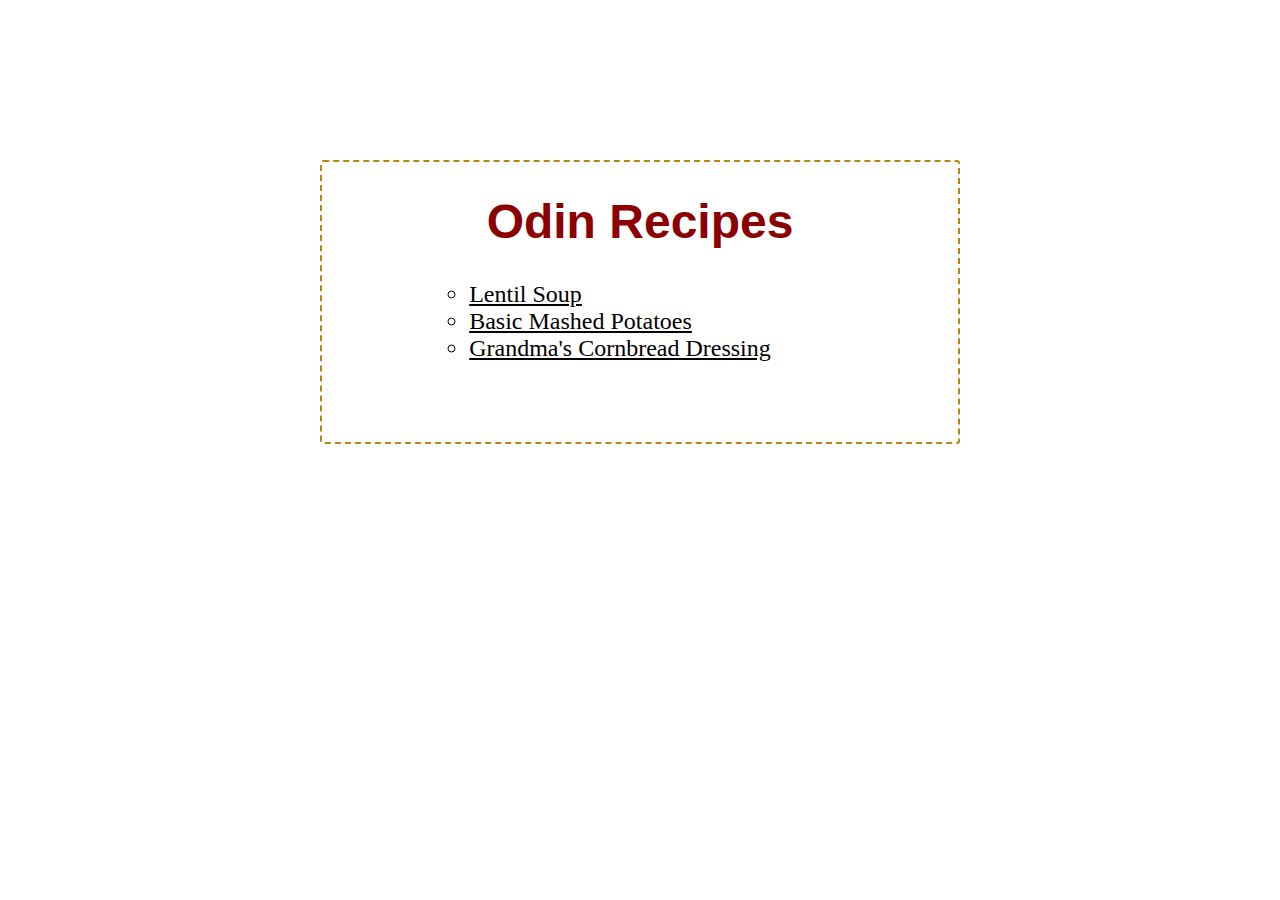
<file: index.html>
<!DOCTYPE html>
<html>
    <head>
        <meta charset="UTF-8">
        <link rel="stylesheet" href="./style.css">
    </head>
    <body>
        <h1>Odin Recipes</h1>
        <ul>
            <li><a href="./recipes/lentil-soup.html">Lentil Soup</a></li>
            <li><a href="./recipes/mashed-potatoes.html">Basic Mashed Potatoes</a></li>
            <li><a href="./recipes/cornbread.html">Grandma's Cornbread Dressing</a></li>
        </ul>
    </body>
</html>
</file>
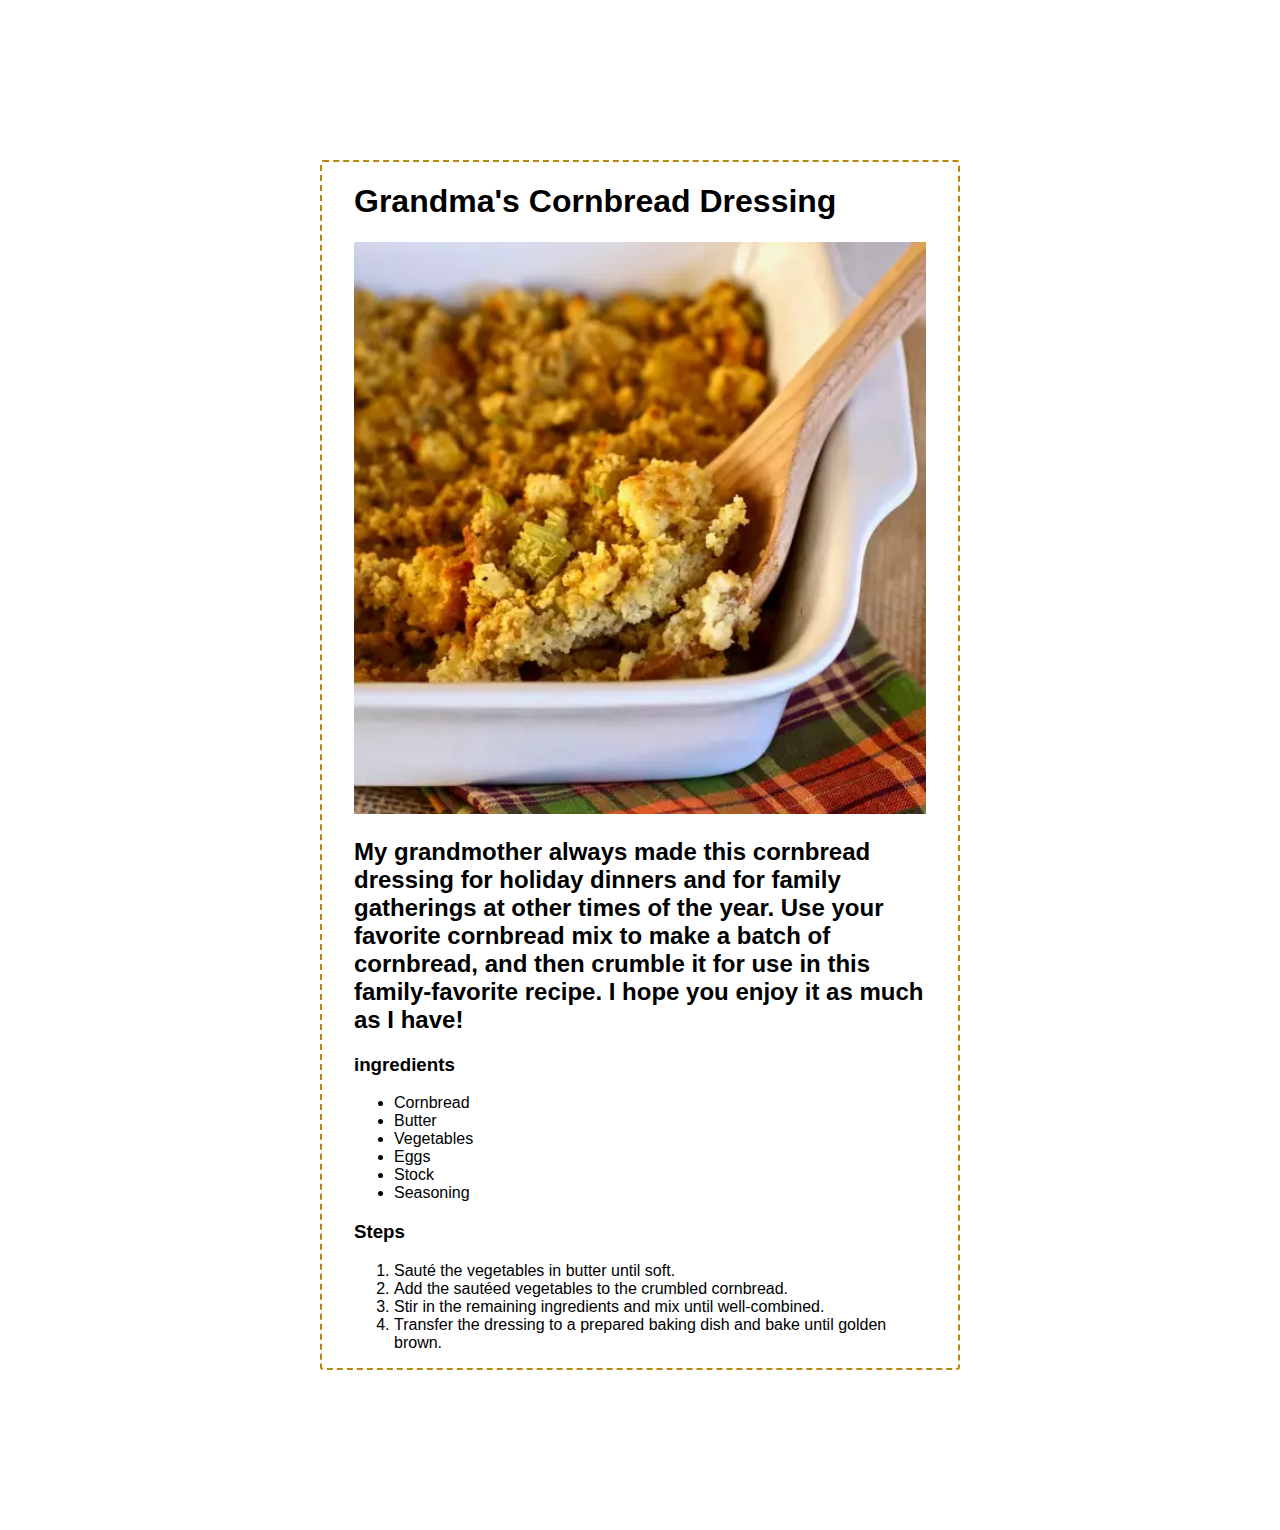
<file: recipes/cornbread.html>
<!DOCTYPE html>
<html>
    <head>
        <meta charset="UTF-8">
        <link rel="stylesheet" href="./style.css">
    </head>
    <body>
        <h1>Grandma's Cornbread Dressing</h1>
        <img src="./cornbread.webp">
        <h2>My grandmother always made this cornbread dressing for holiday dinners and for family gatherings at other times of the year. Use your favorite cornbread mix to make a batch of cornbread, and then crumble it for use in this family-favorite recipe. I hope you enjoy it as much as I have!</h2>
        <h3>ingredients</h3>
        <ul>
            <li>Cornbread</li>
            <li>Butter</li>
            <li>Vegetables</li>
            <li>Eggs</li>
            <li>Stock</li>
            <li>Seasoning</li>
        </ul>
        <h3>Steps</h3>
        <ol>
            <li>Sauté the vegetables in butter until soft.</li>
            <li>Add the sautéed vegetables to the crumbled cornbread.</li>
            <li>Stir in the remaining ingredients and mix until well-combined.</li>
            <li>Transfer the dressing to a prepared baking dish and bake until golden brown.</li>
        </ol>
    </body>
</html>
</file>
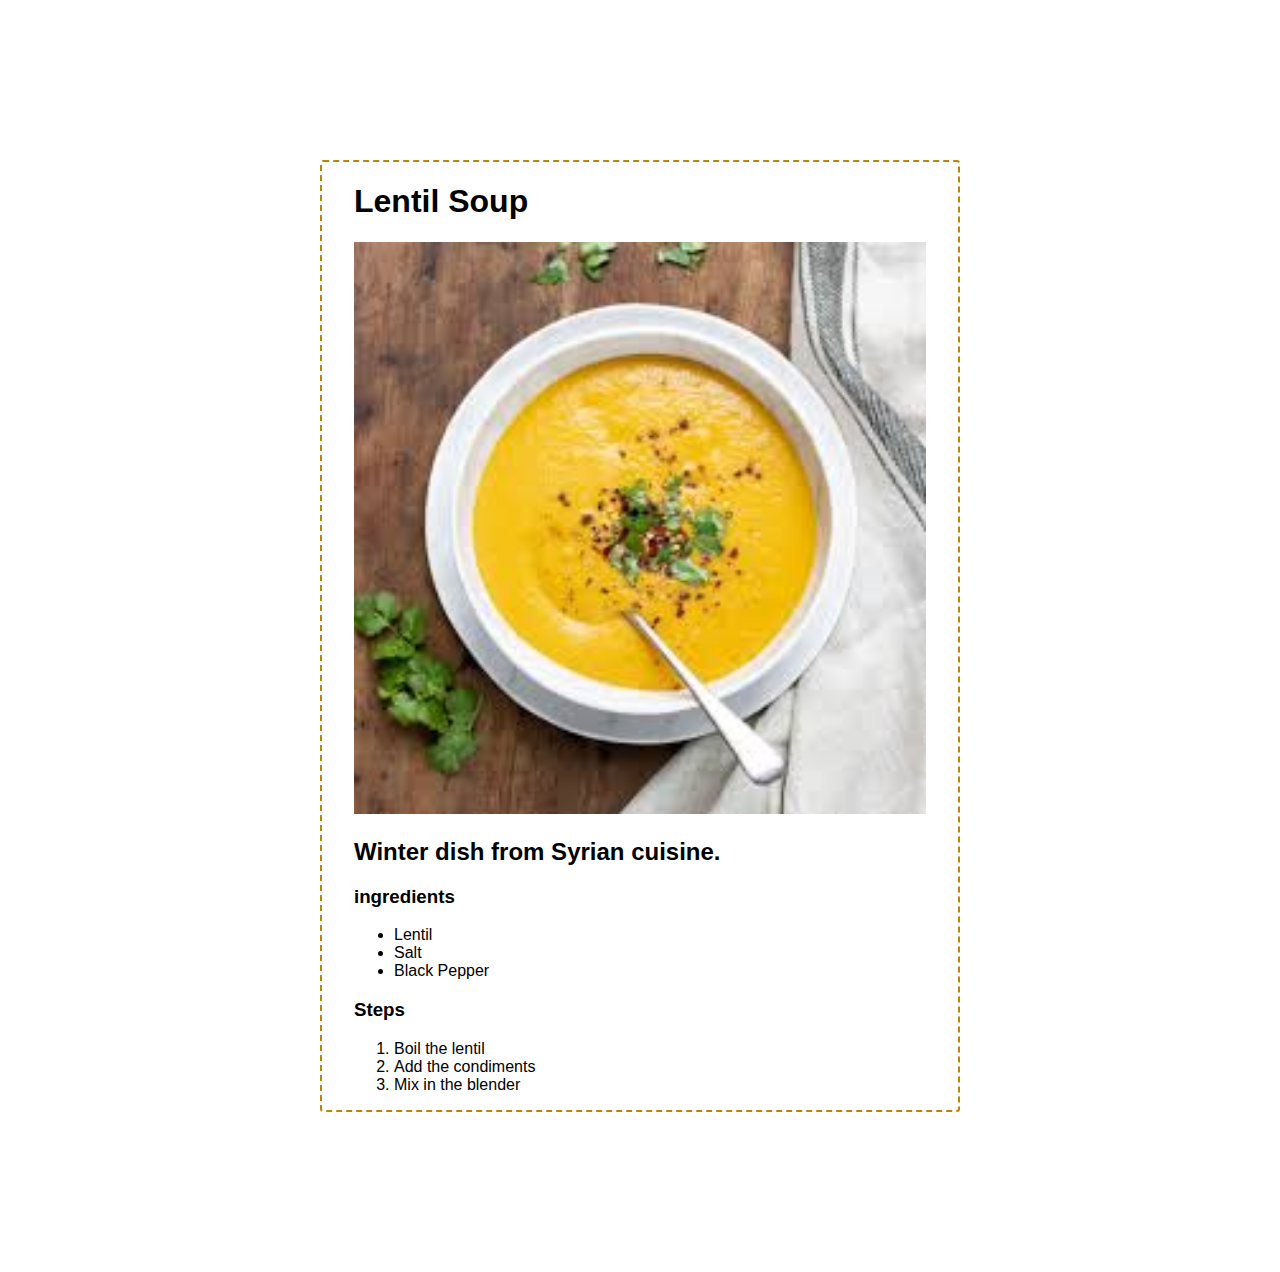
<file: recipes/lentil-soup.html>
<!DOCTYPE html>
<html>
    <head>
        <meta charset="UTF-8">
        <link rel="stylesheet" href="./style.css">
    </head>
    <body>
        <h1>Lentil Soup</h1>
        <img src="./lentil-soup.jpeg">
        <h2>Winter dish from Syrian cuisine.</h2>
        <h3>ingredients</h3>
        <ul>
            <li>Lentil</li>
            <li>Salt</li>
            <li>Black Pepper</li>
        </ul>
        <h3>Steps</h3>
        <ol>
            <li>Boil the lentil</li>
            <li>Add the condiments</li>
            <li>Mix in the blender</li>
        </ol>
    </body>
</html>
</file>
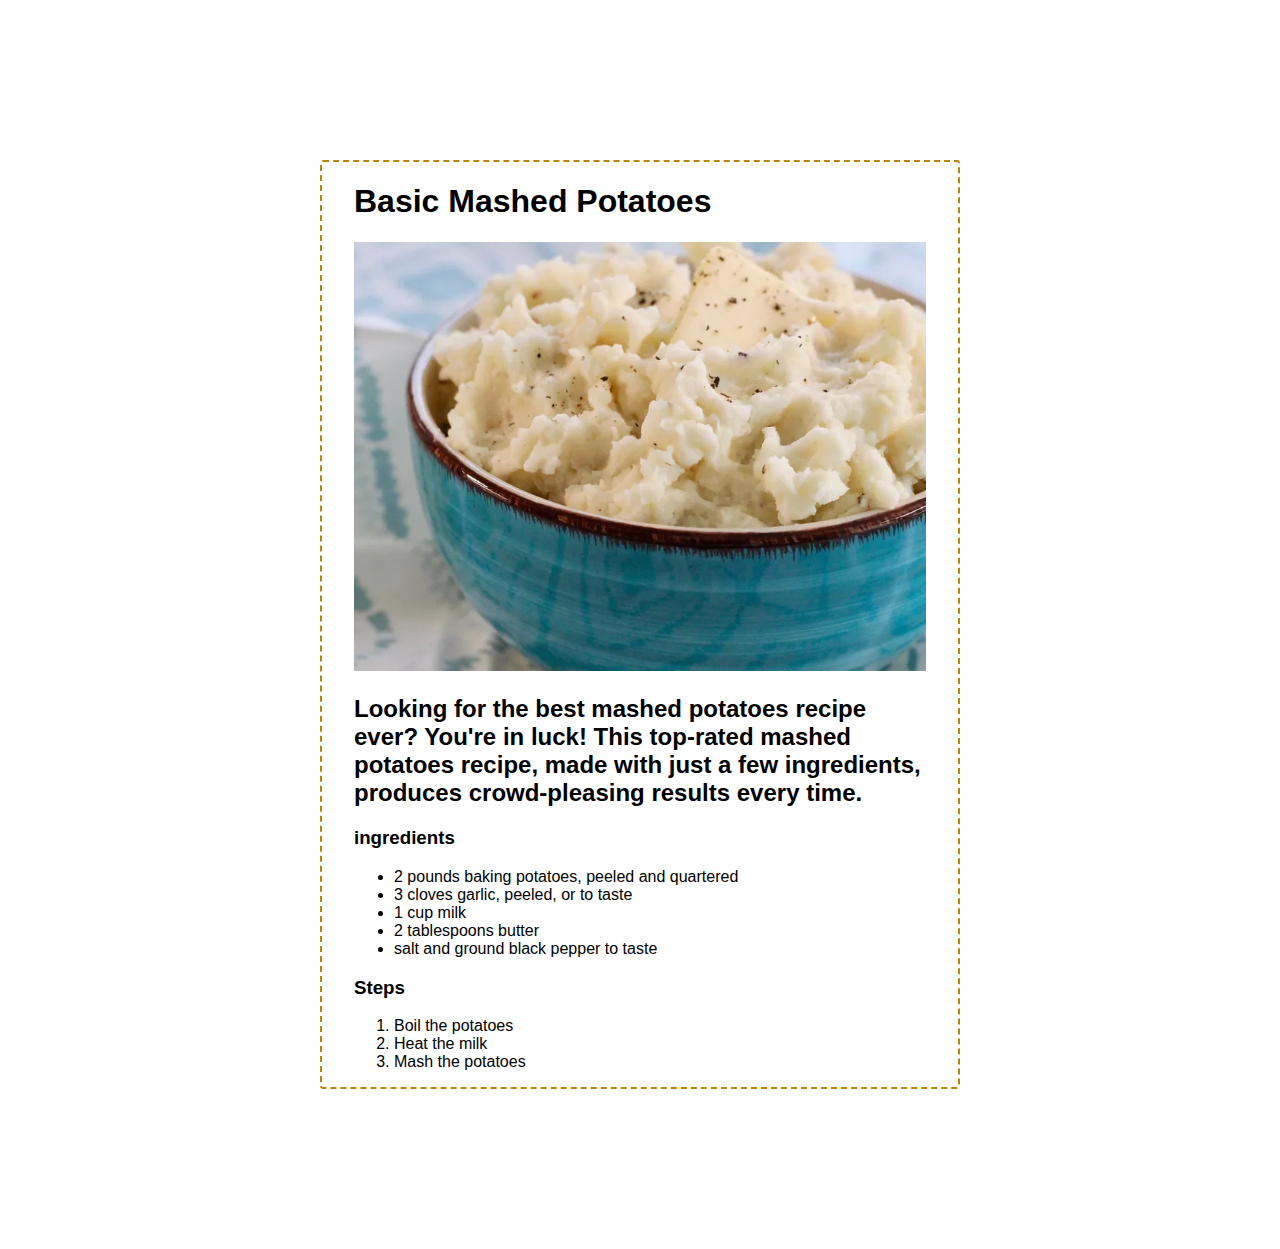
<file: recipes/mashed-potatoes.html>
<!DOCTYPE html>
<html>
    <head>
        <meta charset="UTF-8">
        <link rel="stylesheet" href="./style.css">
    </head>
    <body>
        <h1>Basic Mashed Potatoes</h1>
        <img src="./potatoes.webp">
        <h2>Looking for the best mashed potatoes recipe ever? You're in luck! This top-rated mashed potatoes recipe, made with just a few ingredients, produces crowd-pleasing results every time.</h2>
        <h3>ingredients</h3>
        <ul>
            <li>2 pounds baking potatoes, peeled and quartered</li>
            <li>3 cloves garlic, peeled, or to taste</li>
            <li>1 cup milk</li>
            <li>2 tablespoons butter</li>
            <li>salt and ground black pepper to taste</li>
        </ul>
        <h3>Steps</h3>
        <ol>
            <li>Boil the potatoes</li>
            <li>Heat the milk</li>
            <li>Mash the potatoes</li>
        </ol>
    </body>
</html>
</file>
<file: style.css>
h1 {
    font-family: Arial, Helvetica, sans-serif;
    text-align: center;
    font-size: 3rem;
    color: darkred;

}

ul {
    list-style: circle;
    margin: 0 auto;
    width: 60%;
    font-size: 1.5rem;
    margin-bottom: 5rem;
}

body {
    width: 50%;
    margin: 10rem auto;
    border: 2px dashed darkgoldenrod;
    border-radius: 0.2rem;
    box-sizing: border-box;
}

a {
    color: black;
}
</file>
<file: recipes/style.css>
body {
    font-family:'Gill Sans', 'Gill Sans MT', Calibri, 'Trebuchet MS', sans-serif;
    width: 50%;
    margin: 10rem auto;
    border: dashed 2px darkgoldenrod;
    border-radius: 0.2rem;
    padding-left: 2rem;
    padding-right: 2rem;
    box-sizing: border-box;
}

img {
    width: 100%;
    height: auto;
}
</file>
